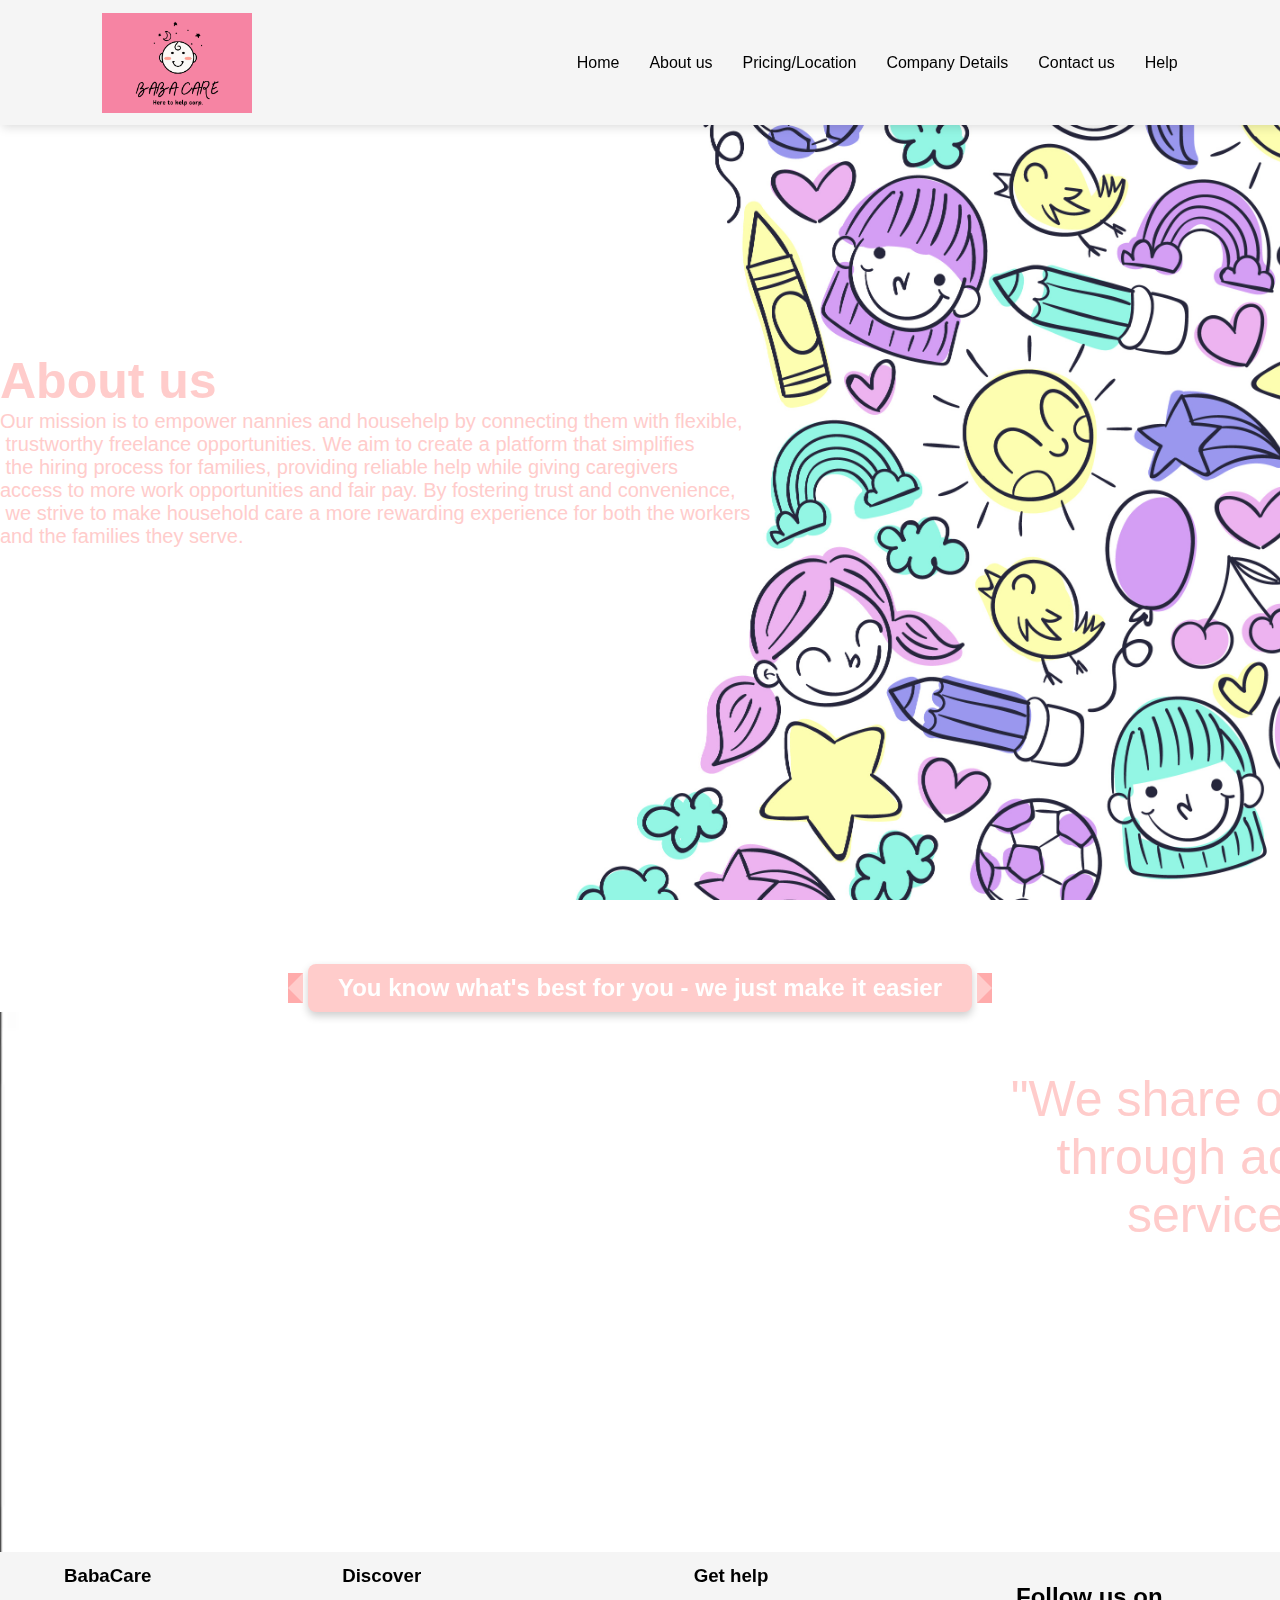
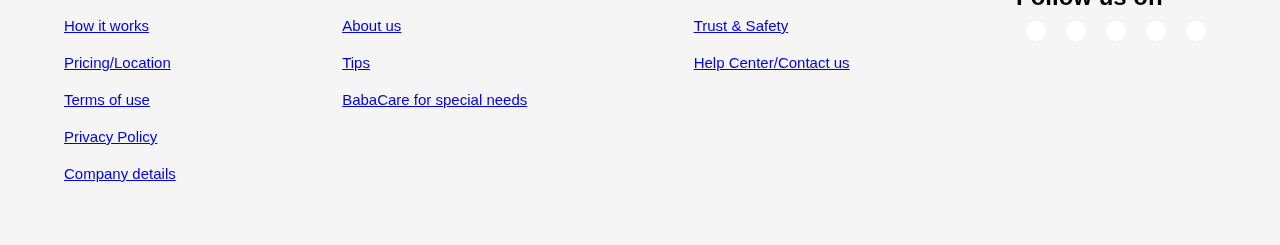
<file: About us.html>
<!DOCTYPE html>
<html lang="en">
<head>
    <meta name="viewport" content="width=device-width, initial-scale=1.0">
    <title>Index</title>
    <!--online link for fonts (stickers)-->
    <link rel="stylesheet" href="https://site-assets.fontawesome.com/releases/v6.6.0/css/all.css">
    <link rel="stylesheet" href="style.css">
    

</head>
<body>
<!--navigation-->
<nav>
    <img src="image4.png" alt="" width="150px">
    <div class="navigation">
        <ul>
            <li><a href="index.html">Home</a></li>
            <li><a href="About us.html">About us</a></li>
            <li><a href="Pricing & location.html">Pricing/Location</a></li>
            <li><a href="company details.html">Company Details</a></li>
            <li><a href="contact us.html">Contact us</a></li>
            <li><a href="Help.html">Help</a></li>

        </ul>
    </div>
</nav>


<!--please just change and make infor in the provided headings an paragraphs sections-->

<!--About us page-->
<section id="About-us">
<h1 id= "about-heading">About us </h1>
 <style>
        
         #about-heading {
            font-family: 'Algerian', sans-serif; 
            color: #ffcccb;
            font-size: 50px; 
            text-align: left;
        }
    </style>


<pre style="font-family:Arial,sans-serif; font-size: 20px; text-align: left;color: #ffcccb;">
Our mission is to empower nannies and househelp by connecting them with flexible,
 trustworthy freelance opportunities. We aim to create a platform that simplifies
 the hiring process for families, providing reliable help while giving caregivers 
access to more work opportunities and fair pay. By fostering trust and convenience,
 we strive to make household care a more rewarding experience for both the workers 
and the families they serve.
</pre>
</section>


<!--About us infor -->

<section id="features">
    
 
<h1 class="ribbon-banner"> You know what's best for you - we just make it easier</h1>
 </section>


<section class= "about" id="about">

   <div class="row">

<div class="video-container">
<video src= "video.mp4" loop autoplay muted> </video>
<pre style="font-family:Algerian, sans-serif; font-size: 50px; text-align: center;justify-content: center;color: #ffcccb; ">
 
   "We share our love 
   through acts of 
   service." </pre>
</div>
</section>



    <footer>
        <div class="footer-col">
            <h3>BabaCare</h3>
            <li><a href="how it works.html">How it works</a></li>
            <li><a href="Pricing & location.html">Pricing/Location</a></li>
            <li><a href="Pricing & location.html">Terms of use</a></li>
            <li><a href="Pricing & location.html">Privacy Policy</a></li>
            <li><a href="Pricing & location.html">Company details</a></li>
        </div>
        <div class="footer-col">
            <h3>Discover</h3>
            <li><a href="Pricing & location.html">About us</a></li>
            <li><a href="Pricing & location.html">Tips</a></li>
            <li><a href="Pricing & location.html">BabaCare for special needs</a></li>
        </div>
        <div class="footer-col">
            <h3>Get help</h3>
            <li><a href="Pricing & location.html">Trust & Safety</a></li>
            <li><a href="Pricing & location.html">Help Center/Contact us</a></li>
        </div>

        <div class="Follow-us">
           <br> <h2>Follow us on</h2>
            <div class="Company-links">
                <i class="fa-brands fa-facebook"></i>
                <i class="fa-brands fa-instagram"></i>
                <i class="fa-brands fa-linkedin"></i>
                <i class="fa-brands fa-youtube"></i>
                <i class="fa-brands fa-pinterest"></i>
            </div>
        </div>
        </div>
        
    </footer>



</body>
</html>
</file>
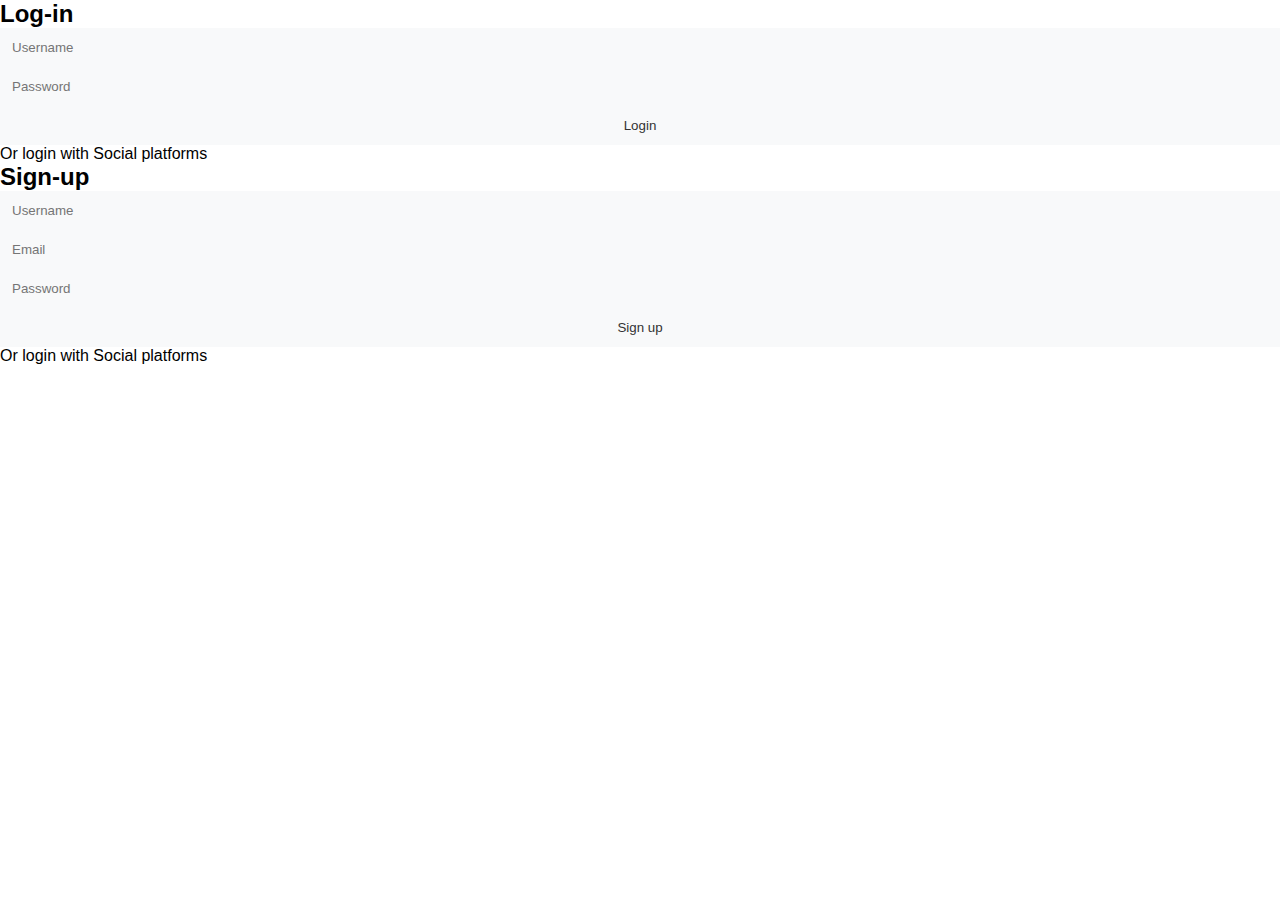
<file: log in.html>
<!DOCTYPE html>
<html lang="en">
<head>
    <meta charset="UTF-8">
    <meta name="viewport" content="width=device-width, initial-scale=1.0">
   
    <title>Log in</title>
    <!--online link for fonts (stickers)-->
    <link rel="stylesheet" href="https://site-assets.fontawesome.com/releases/v6.6.0/css/all.css">
    <link rel="stylesheet" href="style.css">
</head>
<body>
    
<div class="wrapper">
    <div class="Login-Signup">
        <form action="" class="Log-in-form">
            <h2 class="title" >Log-in </h2>
            <div class="input-field">
                <i class="fas fa-user"></i>
                <input type="text"placeholder="Username">
        
            </div>
            <div class="input-field">
                <i class="fas fa-lock"></i>
                <input type="password"placeholder="Password">
    </div>

        <input type="submit" value="Login" class="btn">
        <p class="social-text">Or login with Social platforms</p>

        <div class="social-media"></div>
            <a href="#"><i class="fa-brands fa-facebook"></i></a>
            <a href="#"><i class="fa-brands fa-google"></i></a>
            <a href="#"><i class="fa-brands fa-apple"></i></a>
        </div>
    </form>
    <form action="" class="Sign-up-form">
        <h2 class="title" >Sign-up </h2>
        <div class="input-field">
            <i class="fas fa-user"></i>
            <input type="text"placeholder="Username">
    
        </div>
        <div class="input-field">
            <i class="fas fa-envelope"></i>
            <input type="text"placeholder="Email">
    
        </div>
        <div class="input-field">
            <i class="fas fa-lock"></i>
            <input type="password"placeholder="Password">
</div>

    <input type="submit" value="Sign up" class="btn">
    <p class="social-text">Or login with Social platforms</p>

    <div class="social-media"></div>
        <a href="#"><i class="fa-brands fa-facebook"></i></a>
        <a href="#"><i class="fa-brands fa-google"></i></a>
        <a href="#"><i class="fa-brands fa-apple"></i></a>
    </div>
</form>
    <div class="panels-container"></div>
    
</body>
</html>
</file>
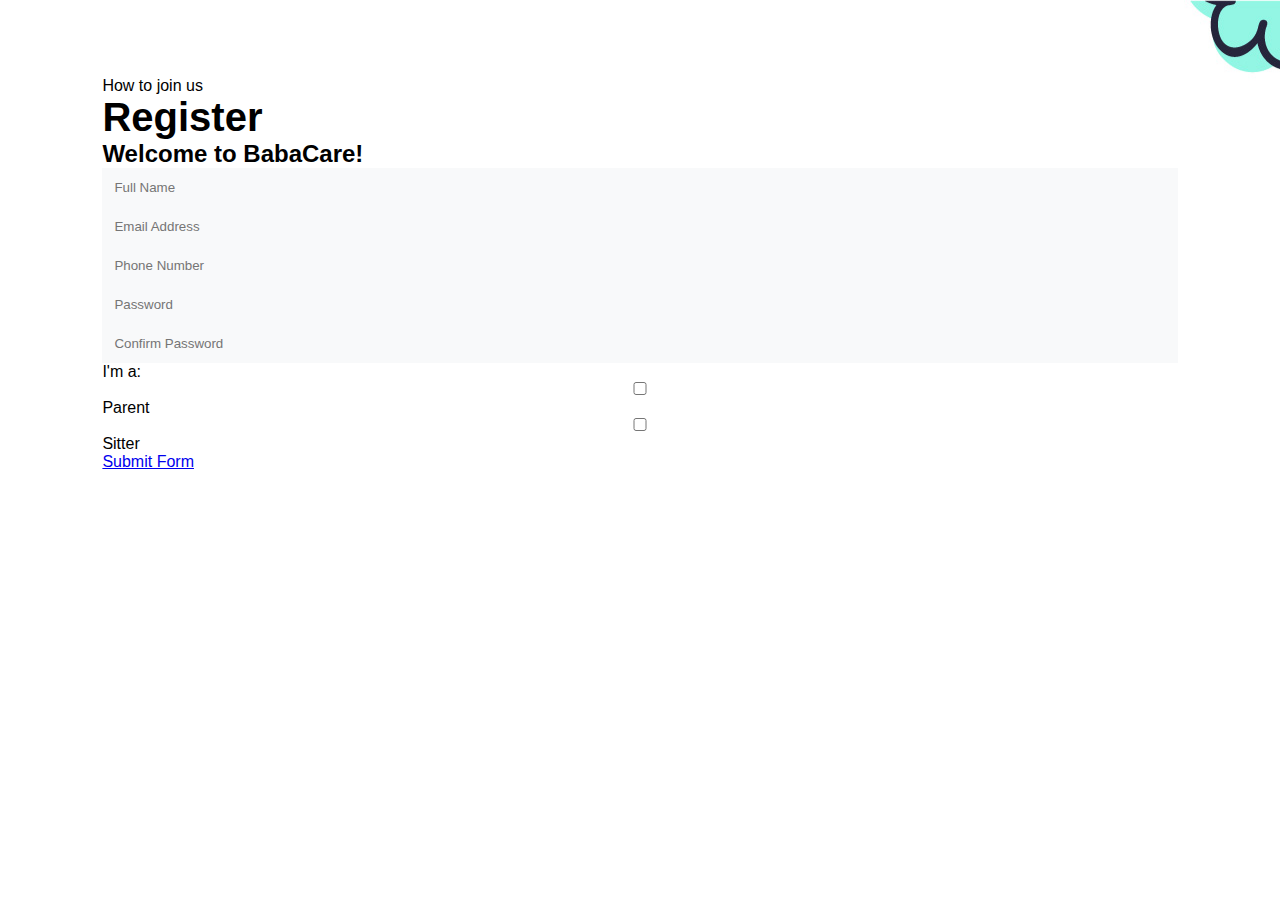
<file: Sign up.html>
<!DOCTYPE html>
<html lang="en">
<head>
    <meta charset="UTF-8">
    <meta name="viewport" content="width=device-width, initial-scale=1.0">
    <title>Sign up</title>
    <!--online link for fonts (stickers)-->
    <link rel="stylesheet" href="https://site-assets.fontawesome.com/releases/v6.6.0/css/all.css">
    <link rel="stylesheet" href="style.css">
    
</head>
<body>
 
<!--Registration-->
<section id="registration">
<div class="reminder">
<p> How to join us</p>
<h1>Register</h1>

</div>


<div class="Registration-form">
    <h2>Welcome to BabaCare!</h2>
   <form action="#" method="post">
    <input type="text" placeholder="Full Name" name="" id="">
    <input type="text" placeholder="Email Address" name="" id="">
    <input type="text" placeholder="Phone Number" name="" id="">
    <input type="text" placeholder="Password" name="" id="">
    <input type="text" placeholder="Confirm Password" name="" id="">
    <p>I'm a:</p>
    <input type="checkbox" id="PARENT" name="Parent" value="Parent">
    <label for="Parent">Parent</label><br>
    <input type="checkbox" id="Sitter" name="Sitter" value="Sitter">
    <label for="Sitter">Sitter</label><br>
    <div class="button">
        <a class="pink" href="Sign up.html">Submit Form</a>
    </form>
    </div>

    
</div>
</section>
</body>
</html>
</file>
<file: style.css>
*{
    margin: 0;
    padding: 0;
    box-sizing: border-box;
}
body{
   font-family: ' Poppins',sans-serif;
}
/*Global Tags*/

h1{
font-size:2.5rem;
font-weight:700;
color:black;
}

span{
    font-size: .9rem;
    color: antiquewhite;

}
h6{
    font-size: 1.1rem;
    color:black
}
/*navigation*/

nav{
    position:fixed;
    width: 100%;
    background-color: whitesmoke;
    display: flex;
    flex-direction: row;
    justify-content: space-between;
    padding: 1vw 8vw;
    align-items: center;
    box-shadow: 2px 2px 10px rgba(0, 0,0, 0.15);
}

nav .navigation ul {
    display:flex;
    justify-content: flex-end;
    align-items: center;
}

nav .navigation ul li{
    list-style: none;
    margin-left: 30px;
}
nav .navigation ul li a{
    text-decoration: none;
    color: black;
    font-size: 16px;
    font-weight:500;
    transition: 0,4 sec ease;
}

nav .navigation ul li a:hover{
    color:pink;
}

/*home page styling*/
#Home{
    background:url("image1.jpg") no-repeat fixed,linear-gradient(rgba(9,5,54,0.3),rgba(5,4,46,0.5));
    background-size: cover;
    height: 100vh;
    width:100%;
    display:flex;
    flex-direction:column;
    Justify-content:center;
    align-items:left;
    text-align: left;

}
#Home h2{
    color: black;
    font-size: 2.2rem;
    letter-spacing: 1px;
}
#home p{
    width: 50%;
    color:black;
    font-size: 0.9rem;
    line-height: 25px;
}
#Home .button{
    margin-top: 30px;
}
#Home a{
    text-decoration: none;
    font-size: 0.9rem;
    padding: 13px 35px;
    background-color:pink ;
    font-weight:600 ;
    border-radius: 5px;
}
#Home a.pink{
    color:black;
    background-color: pink;
    transition: 0.4s ease-in;

}
#Home a.pink:hover{ 
    color:whitesmoke;
    background-color:black;
}
#Home a.brown{
    color:black;
    background-color: pink;
    transition: 0.4s ease-in;
}
#Home a.brown:hover{ 
    color:whitesmoke;
    background-color:black;
}
#features{
    padding:5vw 8vw 0 8vw;
    text-align: center;
}
#features .fea-base{
    display: grid;
    grid-template-columns: repeat(auto-fit,minmax(320px,1fr));
    grid-gap: 1rem;
    margin-top: 50px;
}


#features .fea-box{
    background-color: rgb(229, 198, 203);
    text-align:start;
}
#features .fea-box i{
   font-size: 2.3rem; 
   color:black;
}
#features .fea-box h3{
    font-size: 1.2rem;
    font-weight:600;
    color:black ;
    padding: 13px 0 7px 0;
}
#features .fea-box p{
    font-size: 1rem;
    font-weight:400;
    color:rgb(42, 31, 31);
    
}
#registration {
    background:url(image1.jpg) no-repeat fixed, linear-gradient(rgba(99,112,168,0.5),rgba(81,91,233,0.5)) ;
    background: cover;
    padding: 6vw 8vw 6vw 8vw;

}
/* Nannies */
#Nannies{
    padding: 8vw 8vw 0 8vw;
    text-align: center;
}
#Nannies .nannies-box {
    display: grid;
    grid-template-columns: repeat(auto-fit,minmax(320px,1fr));
    grid-gap: 1.8rem;
    margin-top: 40px;
}

#Nannies .profile img{
    border-radius: 50%;
}
#Nannies .nannies-box .profile{
    background:rgb(225, 171, 171) ;
    padding: 10px 5px;
}
.pro-links{
    margin-top:10px;
}
.pro-links i{
    padding: 10px  13px;
    border: 1px solid rgb(4, 4, 5);
    cursor: pointer;
    transition: 0.3s ease;
}
.pro-links i:hover{
    background:pink ;
    color: white;
    border: 1px solid rgb(197, 166, 200);
    cursor: pointer;
}
/*footer*/
footer{
    padding: 1vw 5vw;
    background-color:whitesmoke;
    display: flex;
    justify-content: space-between;
    align-items: flex-start;
    flex-wrap:wrap ;
}
footer .footer-col{
    padding-bottom: 40px;  
}
footer h3{
    color: black;
    font-weight:600;
    padding-bottom: 20px;
}
footer li{
    list-style: none;
    color: black;
    padding: 10px 0;
    font-size: 15px;
    cursor: pointer; 
    transition:0.3s ease;
}
footer li:hover{
    color:pink;
}

.Company-links{
    display:flex;
    justify-content: center;
}
.Company-links i{
    text-decoration: none;
    padding:10px;
    background-color:white;
    margin: 10px;
    border-radius: 50%;
}
.Company-links i:hover{
    background-color: pink;
    transition: 0.3s ease;
}
/*Abous us styling*/
#About-us{
    background:url("image1.jpg") no-repeat fixed,linear-gradient(rgba(9,5,54,0.3),rgba(5,4,46,0.5));
    background-size: cover;
    height: 100vh;
    width:100%;
    display:flex;
    flex-direction:column;
    Justify-content:center;
    align-items:left;
    text-align: left;

}

 .ribbon-banner {
        position: relative;
      display: inline-block;
      background-color: #ffcccb;
      color: #fff;
      padding: 10px 30px;
      font-size: 1.5em;
      font-weight: bold;
      text-align: center;
      border-radius: 8px;
      box-shadow: 0 4px 8px rgba(0, 0, 0, 0.2);
    }

    .ribbon-banner:before,
    .ribbon-banner:after {
       content: "";
      position: absolute;
      top: 50%;
      transform: translateY(-50%);
      border: 15px solid transparent;
      border-top-color: #ffabab;
      border-bottom-color: #ffabab;
    }

    .ribbon-banner:before {
      left: -20px;
      border-right-color: #ffcccb;
      border-left: none;
    }

    .ribbon-banner:after {
       right: -20px;
      border-left-color: #ffcccb;
      border-right: none;
    }
 .ribbon-banner:hover {
      transform: scale(1.05);
      box-shadow: 0 6px 12px rgba(0, 0, 0, 0.3);
    }

 .video-container {
            display: flex;
            gap:15px;
            justify-content: left; /* Horizontally center */
            align-items: left; /* Vertically center if necessary */
            height: 60vh; /* Example height to show vertical centering */
        }

 

.heading{
text-align: center;
font-size: 4rem;
color: #333;
padding: 1rem;
margin: 2rem;
background: rgba (255, 51, 153, .05);
}

.heading span{
color: var (--pink);
}



/*pricing and location styling*/
#Pricing-location{
    background:url("image1.jpg") no-repeat fixed,linear-gradient(rgba(9,5,54,0.3),rgba(5,4,46,0.5));
    background-size: cover;
    height: 100vh;
    width:100%;
    display:flex;
    flex-direction:column;
    Justify-content:center;
    align-items:center;
    text-align: center;

}
/*Company details styling*/
#Company-details{
    background:url("image1.jpg") no-repeat fixed,linear-gradient(rgba(9,5,54,0.3),rgba(5,4,46,0.5));
    background-size: cover;
    height: 100vh;
    width:100%;
    display:flex;
    flex-direction:column;
    Justify-content:center;
    align-items:center;
    text-align: center;

}
/*Contact us styling*/

.contact{
min-height: 100vh;
background-color: white;
padding: 50px;
text-align: center;
}

.container{
max-width: 800px;
margin: 0 auto;
}

.container h2{
font-size: 36px;
margin-bottom: 40px;
color: pink;
}

.contact-wrapper{
display: grid;
grid-template-column: repeat(2,1fr);
grid-gap: 30px;
}

.contact-form{
text-align: center;
}

.contact-form h3{
font-size: 24px;
margin-bottom: 20px;
color:pink;
}

.form-group{
margin-bottom: 20px;
}

input, textarea{
width: 100%;
padding: 12px;
border-raduis: 8px;
border: none;
background-color: #f8f9fa;
color: #333;
}

input: focus,
textarea: focus{
outline: none;
box-shadow: 0 0 8px #bbb;
}

button{
display: inline-block;
padding: 12px 24px;
background-color: pink;
color: #fff;
border: none;
cursor: pointer;
transition: 0.3s ease;
}

button: hover{
background-color:#45a049;
}

.contact-info h3{
font-size: 24px;
margin-bottom: 20px;
color: pink;
}

.contact-info p{
margin-bottom: 10px;
color:#555;
}

.contact-info i{
color: pink;
margin-right: 10px;
}

/*Help styling*/
#Help{
    background:url("image1.jpg") no-repeat fixed,linear-gradient(rgba(9,5,54,0.3),rgba(5,4,46,0.5));
    background-size: cover;
    height: 100vh;
    width:100%;
    display:flex;
    flex-direction:column;
    Justify-content:center;
    align-items:center;
    text-align: center;

}
/*Sign up and Log in styling*/
</file>
